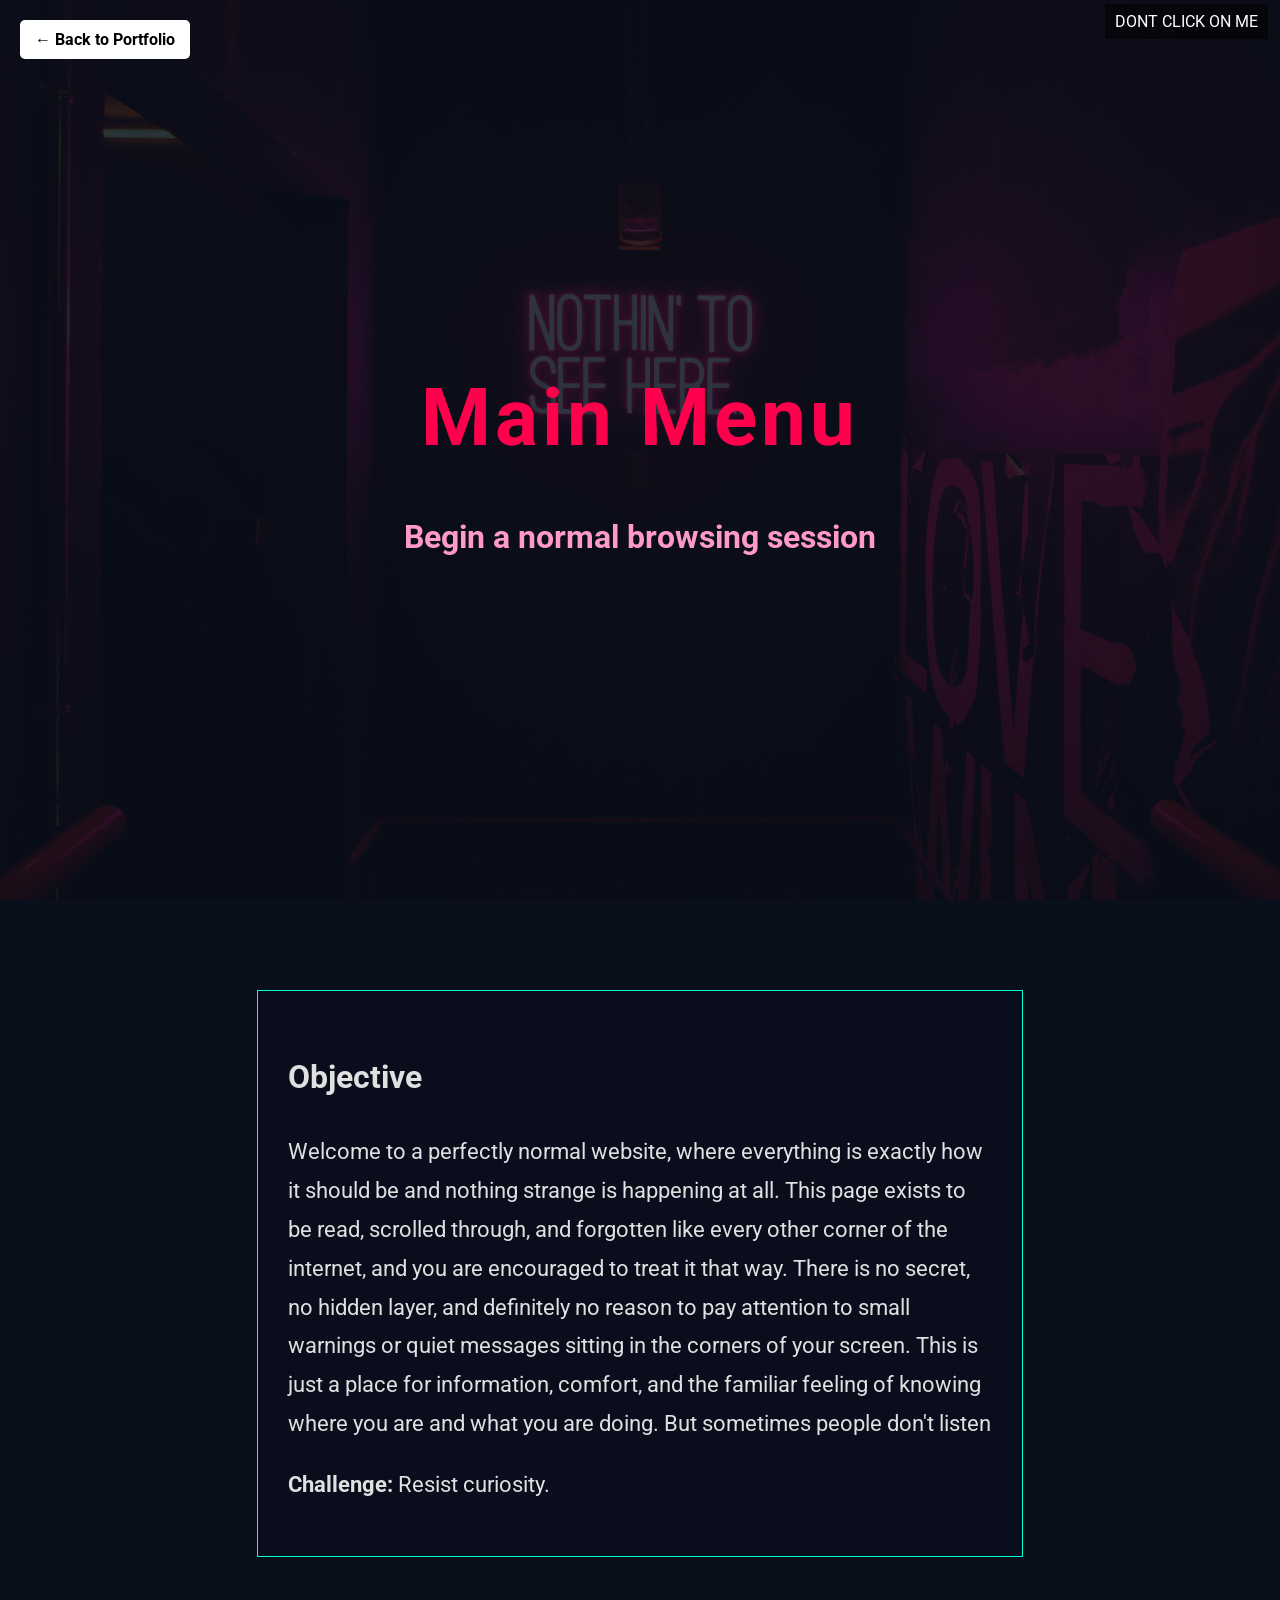
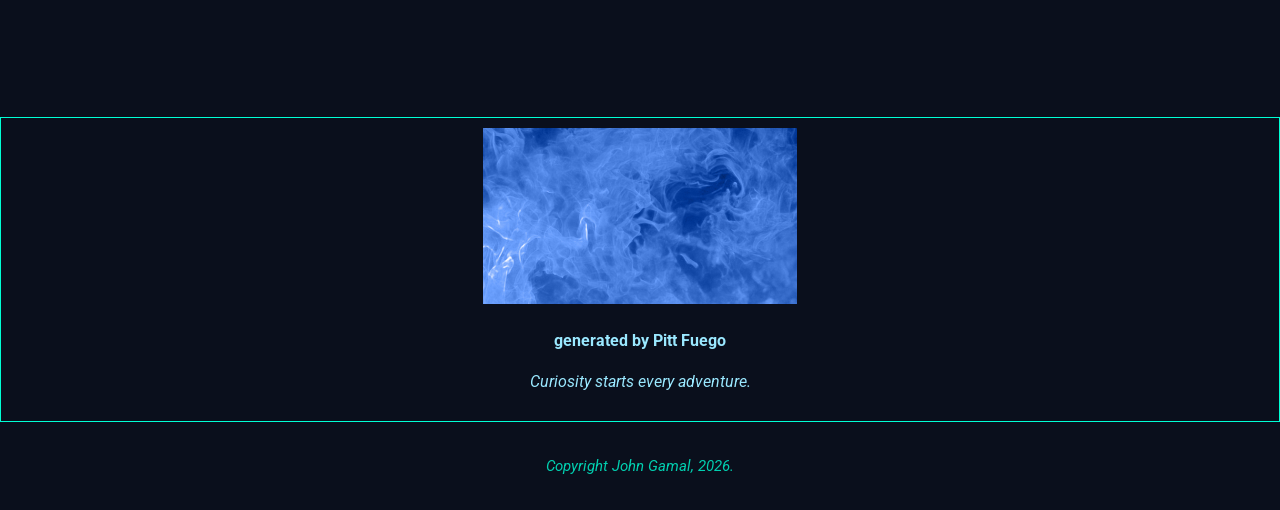
<file: WEB-DESIGN-main/index.html>
<!--Looks like you're ready to get making with Pitt Fuego Webtext Generator. Good luck. Let's remember a few basics:

1. If you haven't worked through an introductory project like "I Am...A Project in Becoming," please do so. It will give you the basic skills to use this webtext generator.
2. Use HTML5 compatible file formats.
3. Reduce image size when possible. 
4. Keep asset names simple and machine readable. We recommend camelCase. 
5. Match asset name and file type in your code. Be case sensitive. 
6. Consider accessibility: Use alt-text to describe images for the visually impaired, be descriptive when labeling links, and use clear button language. 
7. Be respectful of your own and others' privacy. 
8. Consult W3 or Stack Overflow when our code is not working or you need it to do something more than it's doing.
9. When you make a mistake, Control Z, Control Z, Control Z...
10. Publish, share, spread the love!-->

<!--BTW. You can leave these hidden HTML text fields be, or delete them. They are but road signs, absent from the larger design-->

<!DOCTYPE html>
<html lang="en">
<head>
<title>Pitt Fuego</title>
<link rel="icon" type="image/jpeg" href="Nothingtoseehere.jpeg">
<meta charset="UTF-8">
<meta name="viewport" content="width=device-width, initial-scale=1">
<link rel="stylesheet" type="text/css" href="style.css">
<link href='https://fonts.googleapis.com/css?family=Roboto' rel='stylesheet'>
</head>

<body>

<!-- Corner link -->
<div style="position: fixed; top: 12px; right: 12px; z-index: 9999;">
  <a href="error.html" style="color: white; background-color: rgba(0,0,0,.55); padding: 8px 10px; text-decoration: none; font-size: 12pt;">
    DONT CLICK ON ME
  </a>
</div>

<div class="hero-image">
  <div class="hero-text">
      <h1>Main Menu</h1>
      <h2>Begin a normal browsing session</h2>
  </div>
</div>

<div class="text-block" style="text-align: left">
  <h2>Objective</h2>
  <p>Welcome to a perfectly normal website, where everything is exactly how it should be and nothing strange is happening at all. This page exists to be read, scrolled through, and forgotten like every other corner of the internet, and you are encouraged to treat it that way. There is no secret, no hidden layer, and definitely no reason to pay attention to small warnings or quiet messages sitting in the corners of your screen. This is just a place for information, comfort, and the familiar feeling of knowing where you are and what you are doing. But sometimes people don't listen
<p><b>Challenge:</b> Resist curiosity.</p>
</div>
<a href="../index.html" class="back-btn">← Back to Portfolio</a>

<div class="logo">
  <img src="fuego.jpg" alt="Pitt Fuego Flame" width="25%">
  <p><b>generated by Pitt Fuego</b></p>
  <p><em>Curiosity starts every adventure.</em></p>
</div>
<div class="footer">
  <p><i>Copyright John Gamal, 2026.</i></p>
</div>
</body>
</html>


       <!--Looking to add components? You've come to the right place. Copy and paste Code Snippets and add to the body section. Adjust class CSS properties on style.css.


    ***Add Text Block***

    (Format textblock using inline styling: text-align: left, center, justify, right. To improve accessibility, always left-align text longer than three lines; Format text: <i>italics</i>; <b>bold</b>; <u>underline</u>; <mark>highlight</mark>; <sup>superscript</sup>; <sub>subscript</sub>; Link Website: <a href="link">LinkName</a>; Line Breaks: <br></br>;

  <div class="text-block" style="text-align: left">
    <h2>Header</h2>
       <p>We recommend using our mobile-ready text sizing. Lorem ipsum dolor sit amet, consectetur adipiscing elit, sed do eiusmod tempor incididunt ut labore et dolore magna aliqua. Ut enim ad minim veniam, quis nostrud exercitation ullamco laboris nisi ut aliquip ex ea commodo consequat. Duis aute irure dolor in reprehenderit in voluptate velit esse cillum dolore eu fugiat nulla pariatur. Excepteur sint occaecat cupidatat non proident, sunt in culpa qui officia deserunt mollit anim id est laborum.</p>
  </div>



    ***Add Pull Quote***

    (Format text: Italics: <i>italics</i>; Bold: <b>bold</b>. Change font and font size using CSS)

  <div class="pull-quote" style="text-align: center">
    <h2>Excepteur sint occaecat cupidatat non proident!</h2>
  </div>



    ***Bulleted Points or List***

    (Nest within text-block or style using CSS. Change <ul> to <ol> in HTML to switch from unordered list to ordered list.)

  <div>
    <ul>
      <li>first</li>
      <li>second</li>
      <li>third</li>
    </ul>
  </div>



    ***Add Link that Looks Like a Button***

    (Clearly label link action. For more stylings, find button-box class properties on style.css)

  <div class="button-box">
    <a href="https://pitt-fuego.github.io/Pitt-Fuego-Coding-Tools/" class="button">Go to Fuego</a>
  </div>



    ***Add CSS Flexbox Container with Placeholder Images***

    (Add or subtract columns. Control column width using CSS.)

  <div class="flexbox-container">
    <div class="row">
        <div class="column">
            <img src="pgrid1.jpg" alt="describe the image HERE for accessibility purposes">
            <img src="pgrid2.jpg" alt="describe the image HERE for accessibility purposes">
        </div>
        <div class="column">
            <img src="pgrid3.jpg" alt="describe the image HERE for accessibility purposes">
            <img src="pgrid4.jpg" alt="describe the image HERE for accessibility purposes">
        </div>
        <div class="column">
            <img src="pgrid5.jpg" alt="describe the image HERE for accessibility purposes">
            <img src="pgrid6.jpg" alt="describe the image HERE for accessibility purposes">
        </div>
    </div>
        <p><i>Add a caption.</i></p>
  </div>



    ***Add Image Frame and Filters***

    (Control image width using inline styling. Adjust "frame" class properties using CSS.)

  <img class="frame" src="hero.jpg" width="50%" alt="describe the image HERE for accessibility purposes">
    <div class="caption">
      <p><i>Add a caption</i></p>
    </div>
  



    ***Add Polaroid***

    (Control image width using CSS.)

  <div class="polaroid">
    <img src="polaroid.jpg" alt="describe the image HERE for accessibility purposes">
      <div class="polaroid-caption">
        <p><i>Add a caption</i></p>
      </div>
  </div>



      ***Add Image Container with Text Box***

      (Control Image Container properties using CSS.)

  <div class="image-container">
    <img src="fuego.jpg" alt="describe image here">
      <div class="image-container-text">
        <p>Lorem ipsum dolor sit amet, consectetur adipiscing elit.</p>
      </div>
  </div>



    ***Add Parallax Window***

      (Adjust window height using parallax class on style.css)

  <div class="parallax"></div>
    <div class="caption">
      <p><i>Add a caption.</i></p>
  </div>



     ***Embed YouTube Video***

  <div class="video">
    <div class="video-container">
         <iframe width="560" height="315" src="https://www.youtube.com/embed/cmocHqJ2UvI?si=C6YuF1xIC3rMRX56" title="YouTube video player" frameborder="0" allow="accelerometer; autoplay; clipboard-write; encrypted-media; gyroscope; picture-in-picture" allowfullscreen></iframe>
    </div>
         <p>Add a caption.</p>
  </div>


    ***Add Copyright Footer***

  <div class="footer">
    <p><i>Copyright Your Name, Year.</i></p>
  </div>



    ***Need something that's not here? Go to https://www.w3schools.com to find all kinds of resources to facilitate your code learning.***
</file>
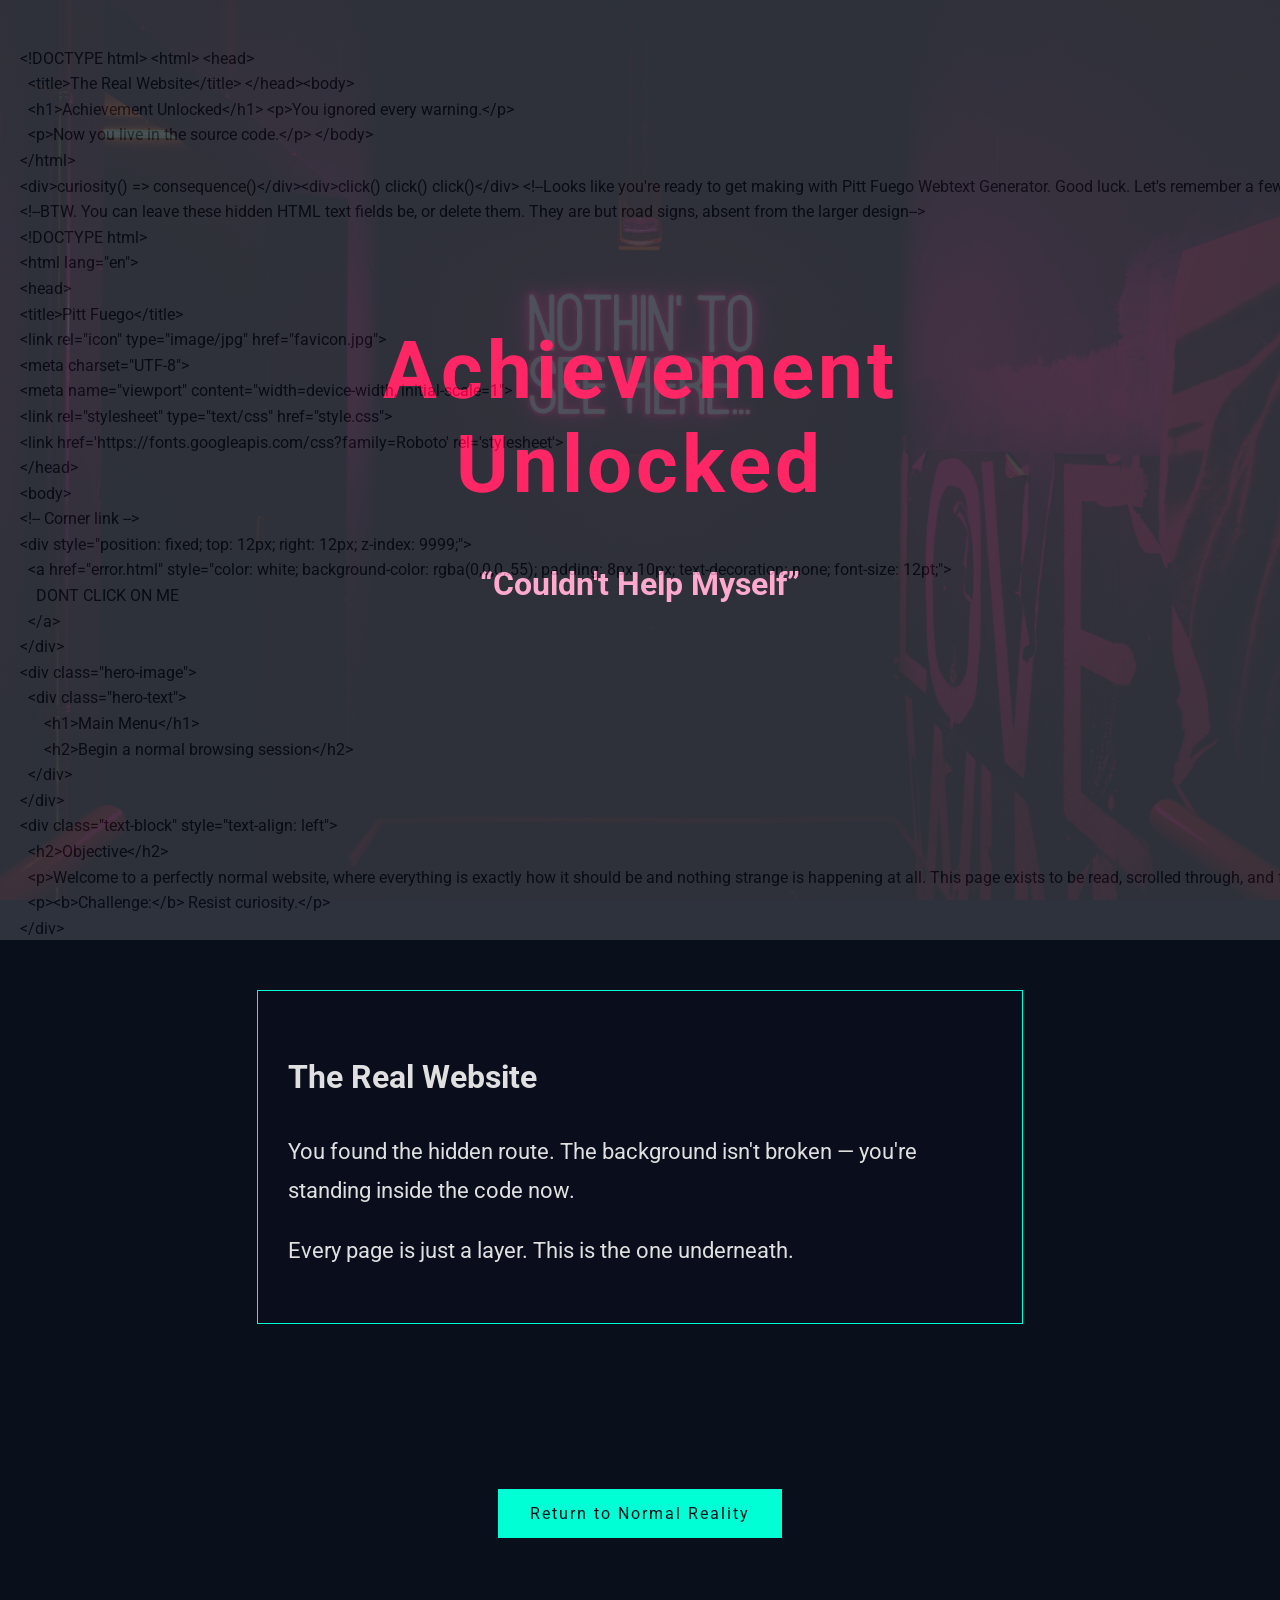
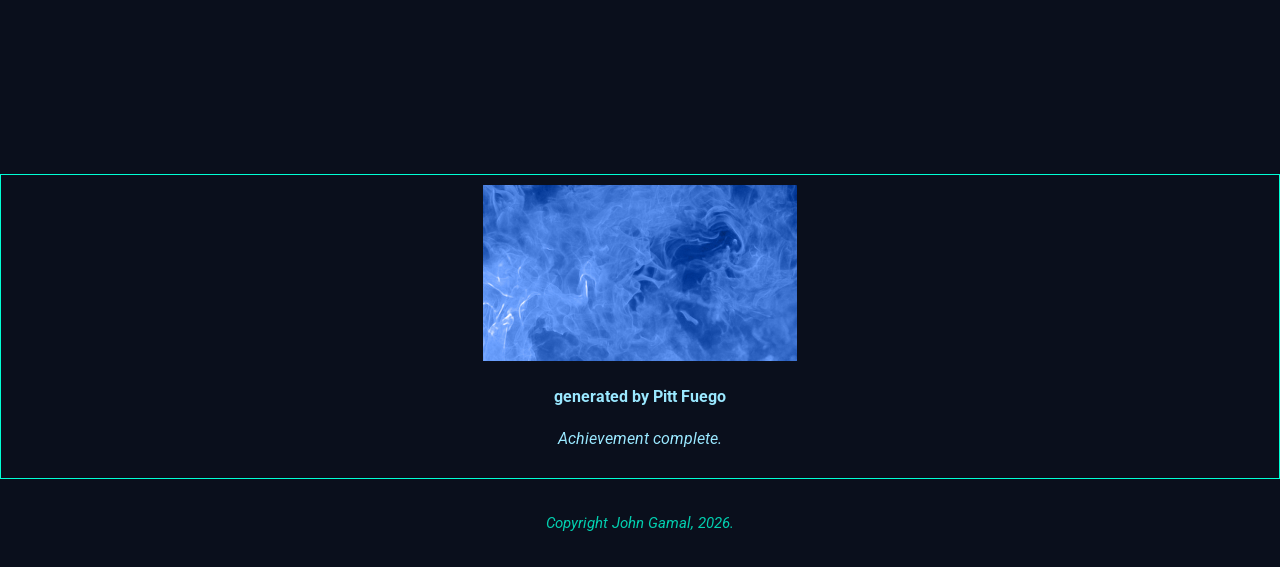
<file: WEB-DESIGN-main/real.html>
<!DOCTYPE html>
<html lang="en">
<head>
<title>Pitt Fuego</title>
<link rel="icon" type="image/jpg" href="favicon.jpg">
<meta charset="UTF-8">
<meta name="viewport" content="width=device-width, initial-scale=1">
<link rel="stylesheet" type="text/css" href="style.css">
<link href='https://fonts.googleapis.com/css?family=Roboto' rel='stylesheet'>
</head>

<body>
  <div class="hero-image">
    <div class="hero-text">
        <h1>Achievement Unlocked</h1>
        <h2>“Couldn't Help Myself”</h2>
    </div>
  </div>
<!-- Fake HTML background -->
<div style="
  position: fixed;
  top: 0;
  left: 0;
  width: 100%;
  height: 100%;
  overflow: hidden;
  z-index: 0;
  opacity: 0.15;
  background-color: white;
  color: black;
  font-family: roboto;
  font-size: 12pt;
  line-height: 1.6;
  padding: 20px;
  white-space: pre;
    pointer-events: none;
">
&lt;!DOCTYPE html&gt; &lt;html&gt; &lt;head&gt;
  &lt;title&gt;The Real Website&lt;/title&gt; &lt;/head&gt;&lt;body&gt;
  &lt;h1&gt;Achievement Unlocked&lt;/h1&gt; &lt;p&gt;You ignored every warning.&lt;/p&gt;
  &lt;p&gt;Now you live in the source code.&lt;/p&gt; &lt;/body&gt;
&lt;/html&gt;
&lt;div&gt;curiosity() =&gt; consequence()&lt;/div&gt;&lt;div&gt;click() click() click()&lt;/div&gt; &lt;!--Looks like you're ready to get making with Pitt Fuego Webtext Generator. Good luck. Let's remember a few basics:
&lt;!--BTW. You can leave these hidden HTML text fields be, or delete them. They are but road signs, absent from the larger design--&gt;
&lt;!DOCTYPE html&gt;
&lt;html lang="en"&gt;
&lt;head&gt;
&lt;title&gt;Pitt Fuego&lt;/title&gt;
&lt;link rel="icon" type="image/jpg" href="favicon.jpg"&gt;
&lt;meta charset="UTF-8"&gt;
&lt;meta name="viewport" content="width=device-width, initial-scale=1"&gt;
&lt;link rel="stylesheet" type="text/css" href="style.css"&gt;
&lt;link href='https://fonts.googleapis.com/css?family=Roboto' rel='stylesheet'&gt;
&lt;/head&gt;
&lt;body&gt;
&lt;!-- Corner link --&gt;
&lt;div style="position: fixed; top: 12px; right: 12px; z-index: 9999;"&gt;
  &lt;a href="error.html" style="color: white; background-color: rgba(0,0,0,.55); padding: 8px 10px; text-decoration: none; font-size: 12pt;"&gt;
    DONT CLICK ON ME
  &lt;/a&gt;
&lt;/div&gt;
&lt;div class="hero-image"&gt;
  &lt;div class="hero-text"&gt;
      &lt;h1&gt;Main Menu&lt;/h1&gt;
      &lt;h2&gt;Begin a normal browsing session&lt;/h2&gt;
  &lt;/div&gt;
&lt;/div&gt;
&lt;div class="text-block" style="text-align: left"&gt;
  &lt;h2&gt;Objective&lt;/h2&gt;
  &lt;p&gt;Welcome to a perfectly normal website, where everything is exactly how it should be and nothing strange is happening at all. This page exists to be read, scrolled through, and forgotten like every other corner of the internet, and you are encouraged to treat it that way. There is no secret, no hidden layer, and definitely no reason to pay attention to small warnings or quiet messages sitting in the corners of your screen. This is just a place for information, comfort, and the familiar feeling of knowing where you are and what you are doing. But sometimes people don't listen
  &lt;p&gt;&lt;b&gt;Challenge:&lt;/b&gt; Resist curiosity.&lt;/p&gt;
&lt;/div&gt;
&lt;div class="logo"&gt;
  &lt;img src="fuego.jpg" alt="Pitt Fuego Flame" width="25%"&gt;
  &lt;p&gt;&lt;b&gt;generated by Pitt Fuego&lt;/b&gt;&lt;/p&gt;
  &lt;p&gt;&lt;em&gt;Curiosity starts every adventure.&lt;/em&gt;&lt;/p&gt;
&lt;/div&gt;
&lt;div class="footer"&gt;
  &lt;p&gt;&lt;i&gt;Copyright John Gamal, 2026.&lt;/i&gt;&lt;/p&gt;
&lt;/div&gt;
&lt;/body&gt;
&lt;/html&gt;
       &lt;!--Looking to add components? You've come to the right place. Copy and paste Code Snippets and add to the body section. Adjust class CSS properties on style.css.
    ***Add Text Block***

    (Format textblock using inline styling: text-align: left, center, justify, right. To improve accessibility, always left-align text longer than three lines; Format text: &lt;i&gt;italics&lt;/i&gt;; &lt;b&gt;bold&lt;/b&gt;; &lt;u&gt;underline&lt;/u&gt;; &lt;mark&gt;highlight&lt;/mark&gt;; &lt;sup&gt;superscript&lt;/sup&gt;; &lt;sub&gt;subscript&lt;/sub&gt;; Link Website: &lt;a href="link"&gt;LinkName&lt;/a&gt;; Line Breaks: &lt;br&gt;&lt;/br&gt;;

  &lt;div class="text-block" style="text-align: left"&gt;
    &lt;h2&gt;Header&lt;/h2&gt;
       &lt;p&gt;We recommend using our mobile-ready text sizing. Lorem ipsum dolor sit amet, consectetur adipiscing elit, sed do eiusmod tempor incididunt ut labore et dolore magna aliqua. Ut enim ad minim veniam, quis nostrud exercitation ullamco laboris nisi ut aliquip ex ea commodo consequat. Duis aute irure dolor in reprehenderit in voluptate velit esse cillum dolore eu fugiat nulla pariatur. Excepteur sint occaecat cupidatat non proident, sunt in culpa qui officia deserunt mollit anim id est laborum.&lt;/p&gt;
  &lt;/div&gt;



    ***Add Pull Quote***

    (Format text: Italics: &lt;i&gt;italics&lt;/i&gt;; Bold: &lt;b&gt;bold&lt;/b&gt;. Change font and font size using CSS)

  &lt;div class="pull-quote" style="text-align: center"&gt;
    &lt;h2&gt;Excepteur sint occaecat cupidatat non proident!&lt;/h2&gt;
  &lt;/div&gt;



    ***Bulleted Points or List***

    (Nest within text-block or style using CSS. Change &lt;ul&gt; to &lt;ol&gt; in HTML to switch from unordered list to ordered list.)

  &lt;div&gt;
    &lt;ul&gt;
      &lt;li&gt;first&lt;/li&gt;
      &lt;li&gt;second&lt;/li&gt;
      &lt;li&gt;third&lt;/li&gt;
    &lt;/ul&gt;
  &lt;/div&gt;



    ***Add Link that Looks Like a Button***

    (Clearly label link action. For more stylings, find button-box class properties on style.css)

  &lt;div class="button-box"&gt;
    &lt;a href="https://pitt-fuego.github.io/Pitt-Fuego-Coding-Tools/" class="button"&gt;Go to Fuego&lt;/a&gt;
  &lt;/div&gt;



    ***Add CSS Flexbox Container with Placeholder Images***

    (Add or subtract columns. Control column width using CSS.)

  &lt;div class="flexbox-container"&gt;
    &lt;div class="row"&gt;
        &lt;div class="column"&gt;
            &lt;img src="pgrid1.jpg" alt="describe the image HERE for accessibility purposes"&gt;
            &lt;img src="pgrid2.jpg" alt="describe the image HERE for accessibility purposes"&gt;
        &lt;/div&gt;
        &lt;div class="column"&gt;
            &lt;img src="pgrid3.jpg" alt="describe the image HERE for accessibility purposes"&gt;
            &lt;img src="pgrid4.jpg" alt="describe the image HERE for accessibility purposes"&gt;
        &lt;/div&gt;
        &lt;div class="column"&gt;
            &lt;img src="pgrid5.jpg" alt="describe the image HERE for accessibility purposes"&gt;
            &lt;img src="pgrid6.jpg" alt="describe the image HERE for accessibility purposes"&gt;
        &lt;/div&gt;
    &lt;/div&gt;
        &lt;p&gt;&lt;i&gt;Add a caption.&lt;/i&gt;&lt;/p&gt;
  &lt;/div&gt;



    ***Add Image Frame and Filters***

    (Control image width using inline styling. Adjust "frame" class properties using CSS.)

  &lt;img class="frame" src="hero.jpg" width="50%" alt="describe the image HERE for accessibility purposes"&gt;
    &lt;div class="caption"&gt;
      &lt;p&gt;&lt;i&gt;Add a caption&lt;/i&gt;&lt;/p&gt;
    &lt;/div&gt;
  



    ***Add Polaroid***

    (Control image width using CSS.)

  &lt;div class="polaroid"&gt;
    &lt;img src="polaroid.jpg" alt="describe the image HERE for accessibility purposes"&gt;
      &lt;div class="polaroid-caption"&gt;
        &lt;p&gt;&lt;i&gt;Add a caption&lt;/i&gt;&lt;/p&gt;
      &lt;/div&gt;
  &lt;/div&gt;
      ***Add Image Container with Text Box***

      (Control Image Container properties using CSS.)

  &lt;div class="image-container"&gt;
    &lt;img src="fuego.jpg" alt="describe image here"&gt;
      &lt;div class="image-container-text"&gt;
        &lt;p&gt;Lorem ipsum dolor sit amet, consectetur adipiscing elit.&lt;/p&gt;
      &lt;/div&gt;
  &lt;/div&gt;



    ***Add Parallax Window***

      (Adjust window height using parallax class on style.css)

  &lt;div class="parallax"&gt;&lt;/div&gt;
    &lt;div class="caption"&gt;
      &lt;p&gt;&lt;i&gt;Add a caption.&lt;/i&gt;&lt;/p&gt;
  &lt;/div&gt;



     ***Embed YouTube Video***

  &lt;div class="video"&gt;
    &lt;div class="video-container"&gt;
         &lt;iframe width="560" height="315" src="https://www.youtube.com/embed/cmocHqJ2UvI?si=C6YuF1xIC3rMRX56" title="YouTube video player" frameborder="0" allow="accelerometer; autoplay; clipboard-write; encrypted-media; gyroscope; picture-in-picture" allowfullscreen&gt;&lt;/iframe&gt;
    &lt;/div&gt;
         &lt;p&gt;Add a caption.&lt;/p&gt;
  &lt;/div&gt;


    ***Add Copyright Footer***

  &lt;div class="footer"&gt;
    &lt;p&gt;&lt;i&gt;Copyright Your Name, Year.&lt;/i&gt;&lt;/p&gt;
  &lt;/div&gt;



    ***Need something that's not here? Go to https://www.w3schools.com to find all kinds of resources to facilitate your code learning.*** --&gt;

</div>

<!-- Real content -->


  <div class="text-block" style="text-align: left">
    <h2>The Real Website</h2>
    <p>You found the hidden route. The background isn't broken — you're standing inside the code now.</p>
    <p>Every page is just a layer. This is the one underneath.</p>
  </div>

  <div class="button-box">
    <a href="index.html" class="button">Return to Normal Reality</a>
  </div>

  <div class="logo">
    <img src="fuego.jpg" alt="Pitt Fuego Flame" width="25%">
    <p><b>generated by Pitt Fuego</b></p>
    <p><em>Achievement complete.</em></p>
  </div>

</div>
<div class="footer">
  <p><i>Copyright John Gamal, 2026.</i></p>
</div>
</body>
</html>
</file>
<file: WEB-DESIGN-main/style.css>
/* Select readable font and text/background colors with good contrast */

body, html {
    height: 100%;
    margin: 0;
    font-family: roboto;
    color: #E0E0E0;
    background-color: #0A0F1C;
  }  

.hero-image {
    background-image: linear-gradient(rgba(10, 15, 28, 0.85), rgba(10, 15, 28, 0.85)), url("Nothingtoseehere.jpeg");
    height: 100%;
    background-attachment: fixed;
    background-position: center;
    background-repeat: no-repeat;
    background-size: cover;
    position: relative;
  }

.hero-text {
    text-align: center;
    position: absolute;
    top: 50%;
    left: 50%;
    transform: translate(-50%, -50%);
  }

.hero-text h1 {
    font-family: inherit;
    font-size: 5em;
    color: #ff004c;
    letter-spacing: 4px;
  }

.hero-text h2 {
    font-family: inherit;
    font-size: 2em;
    color: oklch(80.235% 0.13068 352.779);
  }
  

.text-block {
    display: block;
    width: 55%;
    background-color: rgba(10, 15, 28, 0.9);
    padding: 30px;
    border: 1px solid #00FFD5;
    margin-top: 90px;
    margin-bottom: 90px;
    margin-left: auto;
    margin-right: auto;
    font-family: inherit;
    font-size: 1.35em;
    color: #E0E0E0;
    line-height: 1.8;
  }

  @media screen and (max-width: 800px) {
    .text-block {  
        display: block;
        width: 90%;
        background-color: rgba(10, 15, 28, 0.95);
        padding: 25px;
        border: 1px solid #00FFD5;
        margin-top: 70px;
        margin-bottom: 70px;
        margin-left: auto;
        margin-right: auto;
        font-family: inherit;
        font-size: 1.15em;
        color: #E0E0E0;
        line-height: 1.8;
    }
  }


.pull-quote {
    display: block;
    width: 70%;
    background-color: rgba(10, 15, 28, 0.85);
    padding-left: 20px;
    padding-right: 20px;
    border-top: 3px solid #00FFD5;
    border-bottom: 3px solid #00FFD5;
    margin-top: 90px;
    margin-bottom: 90px;
    margin-left: auto;
    margin-right: auto;
    font: inherit;
    font-size: 1.2em;
    color: #9AE8FF;
    line-height: 1.6;
  }


ul {
    list-style-type: default;
    padding-left: none;
    font: inherit;
    font-size: 1em;
    line-height: 2.0;
    color: #9AE8FF;
  }

ol {
    list-style-type: default;
    padding-left: none;
    font: inherit;
    font-size: 1em;
    line-height: 2.0;
    color: #9AE8FF;
  }


.button-box {
    display: flex;
    height: 200px;
    border: 0px solid ;
    align-items: center;
    justify-content: center;
  }

.button {
    display: inline-block;
    background-color: #00FFD5;
    padding: 15px 32px;
    border: none;
    cursor: pointer;
    font: inherit;
    font-size: 16px;
    color: #0A0F1C;
    text-align: center;
    text-decoration: none;
    letter-spacing: 2px;
  }

.button:hover {
    background-color: #9AE8FF;
  }


.flexbox-container {
  padding-top: 90px;
  padding-bottom: 90px;
  text-align: center;
 }

.row {
   display: flex;
   flex-wrap: wrap;
   padding: 0 4px;
   justify-content: center;
 }

.column {
   flex: 25%;
   max-width: 25%;
   padding: 0 4px;
 }

.column img  {
   margin-top: 8px;
   vertical-align: middle;
   width: 100%;
   border: 2px solid #00FFD5;
 }

@media screen and (max-width: 800px) {
.column {
       flex: 75%;
       max-width: 75%;
   }
 }

 
.frame {
    display: block;
    background: #00FFD5;
    padding: 5px;
    border: 5px solid #9AE8FF;
    border-radius: 3%;
    margin-top: 0px;
    margin-bottom: 0px;
    margin-left: auto;
    margin-right: auto;
    filter: grayscale(0%);
    filter: blur(0px);
    filter: hue-rotate(0deg);
}


.polaroid {
    display: block;
    width: 50%;
    background-color: #0A0F1C;
    box-shadow: 0 0 25px rgba(0, 255, 213, 0.4);
    margin-left: auto;
    margin-right: auto;
    margin-top: none;
    margin-bottom: none;
    border: 2px solid #00FFD5;
  }

.polaroid img {
    width: 100%;
    filter: grayscale(0%);
    filter: blur(0px);
    filter: hue-rotate(0deg);
  }

.polaroid-caption {
    text-align: center;
    padding: 10px 20px;
    color: #9AE8FF;
  }


.image-container {
  display: block;
  position: relative;
  width: 90%;
  margin-top: 90px;
  margin-bottom:90px;
  margin-left: auto;
  margin-right: auto;
}

.image-container img {
  width: 100%;
  border: 2px solid #00FFD5;
}

.image-container-text {
  position: absolute;
  max-width: 300px;
  bottom: 20px;
  right: 20px;
  background-color: rgba(10, 15, 28, .85);
  color: #00FFD5;
  padding-left: 20px;
  padding-right: 20px;
  font-family: inherit;
  font-size: inherit;
  border: 1px solid #9AE8FF;
}


.parallax {
    background-image: url("parallax.jpg");
    height: 500px;
    background-attachment: fixed;
    background-position: center;
    background-repeat: no-repeat;
    background-size: cover;
    margin-top: 90px;
    margin-bottom: 0px;
  }

@media screen and (max-width: 768px) {
    .parallax {
		    background-attachment: inherit;
        height: 400px;
	  }
  }


.video {
    width: 75%;
    padding-left: 20px;
    padding-right: 20px;
    padding-top: 90px;
    padding-bottom: 90px;
    margin: auto;
    text-align: center;
  }

.video-container {
  	position:relative;
    height:0;
  	overflow:hidden;
  	padding-bottom:56.25%;
  	padding-top:30px;
  }

.video-container iframe, .video-container object, .video-container embed {
  	position:absolute;
  	top:0;
  	left:0;
  	width:100%;
  	height:100%;
  	border: 2px solid #00FFD5;
  }

  @media screen and (max-width: 800px) {
    .video {
        width: 90%;
        margin-top: 70px;
        margin-bottom: 70px;
    }
  }


.caption {
    display: block;
    padding: none;
    border: none;
    margin: none;
    text-align: center;
    color: #9AE8FF;
  }


.logo {
    display: block;
    padding: 10px;
    border: 1px solid #00FFD5;
    margin-top: 160px;
    margin-bottom: 0px;
    margin-left: auto;
    margin-right: auto;
    font: inherit;
    font-size: 12pt;
    text-align: center;
    line-height: 1.6;
    color: #9AE8FF;
  }


.footer {
    border: none;
    padding: 20px;
    margin: auto;
    font: inherit;
    font-size: 0.95em;
    text-align: center;
    opacity: 0.8;
    color: #00FFD5;    
  }
back-button {
  position: fixed;
  top: 20px;
  left: 20px;
  z-index: 10000;

  background-color: rgba(0,0,0,0.7);
  color: white;
  padding: 10px 16px;
  border-radius: 6px;
  text-decoration: none;
  font-size: 14px;

  transition: 0.3s ease;
}

.back-btn {
  position: fixed;   /* sticks to screen */
  top: 20px;         /* distance from top */
  left: 20px;        /* distance from left */
  
  padding: 10px 15px;
  background-color: #ffffff;
  color: #000000;
  text-decoration: none;
  border-radius: 5px;
  font-weight: bold;

  z-index: 9999;     /* stays above everything */
  transition: 0.3s;
}

.back-btn:hover {
  background-color: #cccccc;
}
</file>
